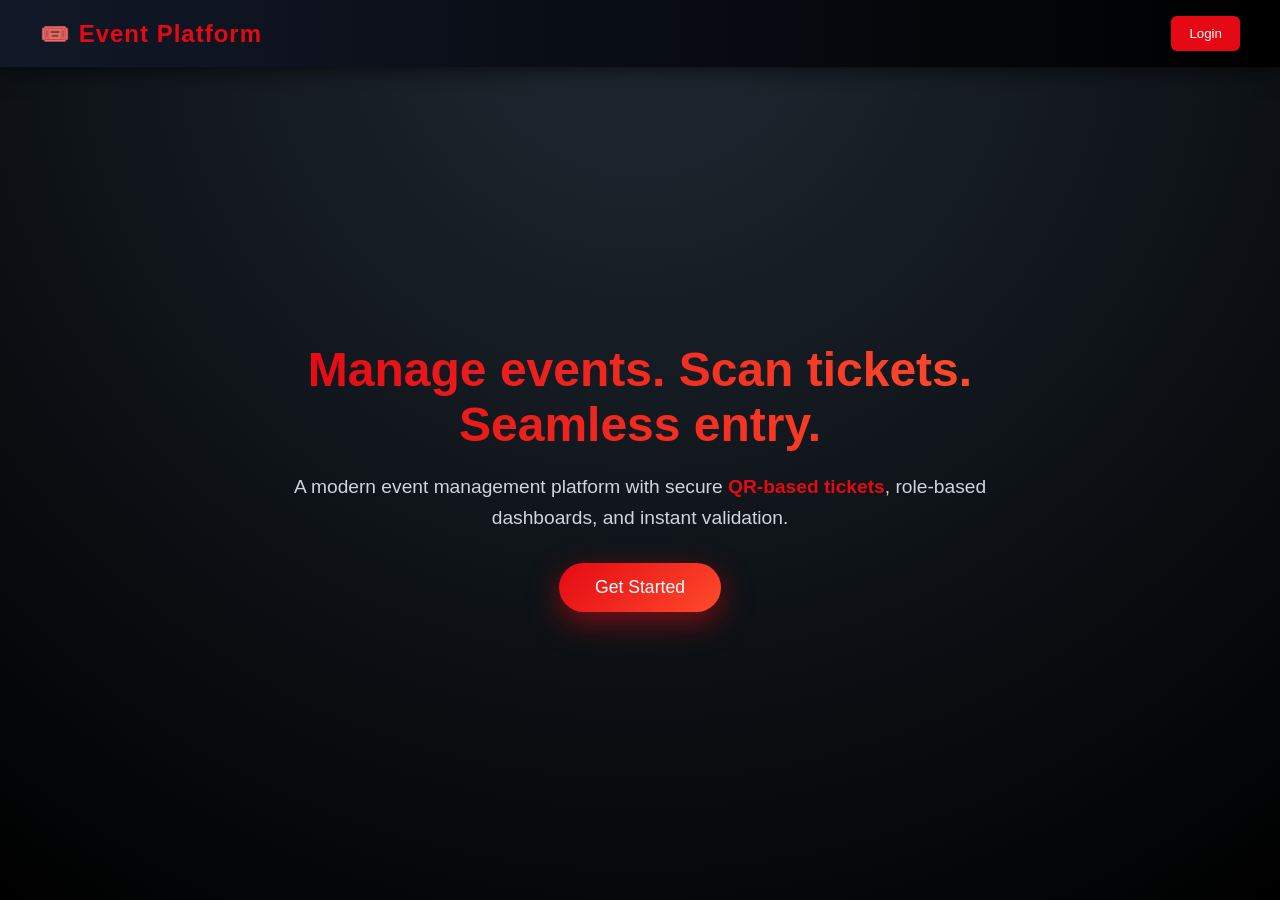
<file: index.html>
<!DOCTYPE html>
<html lang="en">
<head>
    <meta charset="UTF-8">
    <title>Event Platform</title>
    <link rel="stylesheet" href="style.css">
</head>
<body class="landing">

    <nav class="navbar">
        <h2>🎟️ Event Platform</h2>
        <button onclick="window.location.href='login.html'">Login</button>
    </nav>

    <section class="hero">
        <div class="hero-content">
            <h1>Manage events. Scan tickets. Seamless entry.</h1>
            <p>
                A modern event management platform with secure
                <span>QR-based tickets</span>, role-based dashboards,
                and instant validation.
            </p>

            <button class="cta" onclick="window.location.href='login.html'">
                Get Started
            </button>
        </div>
    </section>

    <script src="script.js"></script>
</body>
</html>
</file>
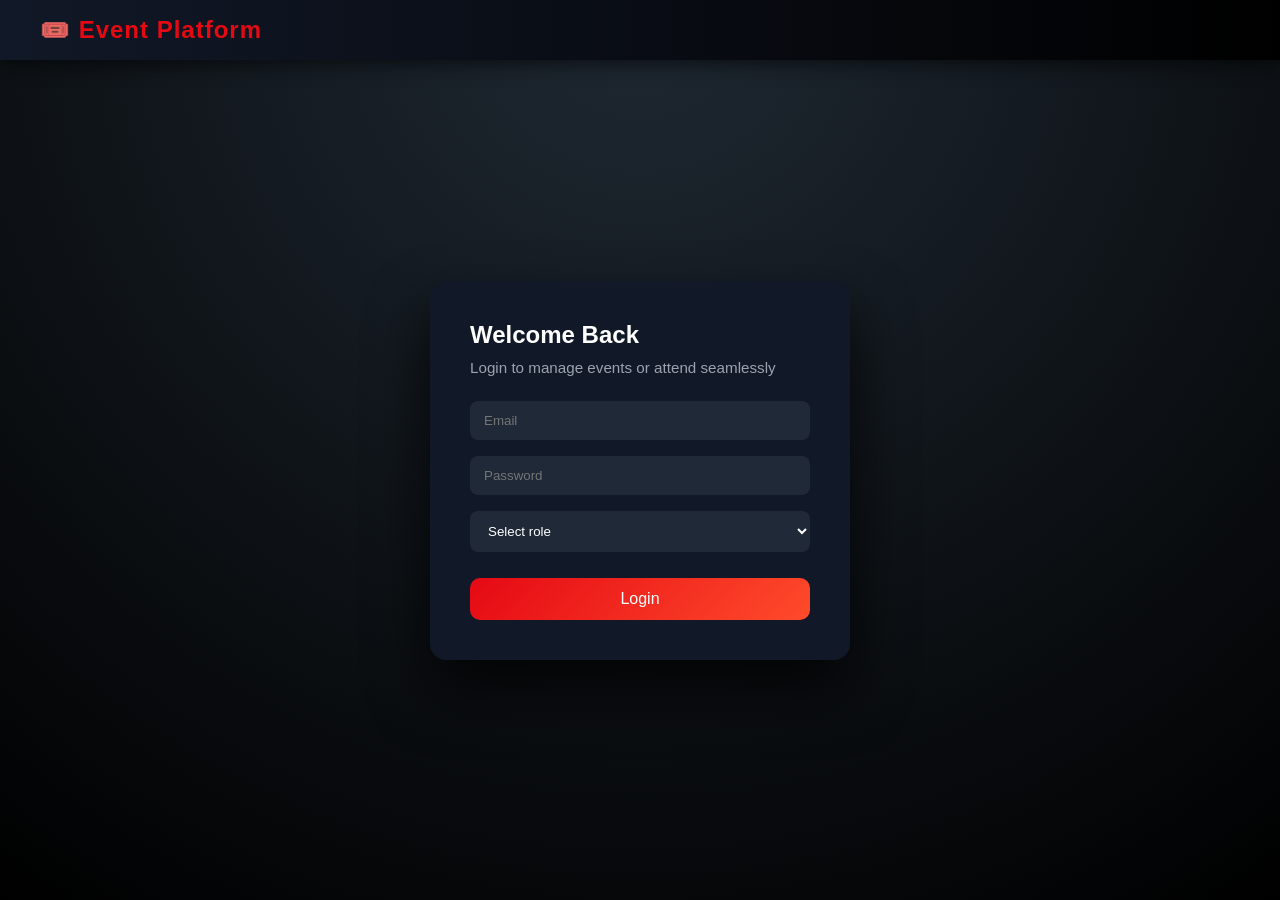
<file: login.html>
<!DOCTYPE html>
<html lang="en">
<head>
    <meta charset="UTF-8">
    <title>Login | Event Platform</title>
    <link rel="stylesheet" href="style.css">
</head>
<body class="auth">

    <nav class="navbar">
        <h2>🎟️ Event Platform</h2>
    </nav>

    <div class="auth-container">
        <form id="login-form" class="auth-card">

            <h2>Welcome Back</h2>
            <p>Login to manage events or attend seamlessly</p>

            <input type="email" placeholder="Email" required>
            <input type="password" placeholder="Password" required>

            <select id="role-select" required>
                <option value="">Select role</option>
                <option value="attendee">Attendee</option>
                <option value="organizer">Organizer</option>
            </select>

            <button type="submit">Login</button>

        </form>
    </div>

    <script src="script.js"></script>
</body>
</html>
</file>
<file: style.css>
/* ---------- LANDING PAGE ---------- */

body.landing {
    background: radial-gradient(circle at top, #1f2933, #000000);
    overflow: hidden;
}

/* HERO SECTION */
.hero {
    height: calc(100vh - 80px);
    display: flex;
    align-items: center;
    justify-content: center;
    text-align: center;
    padding: 40px;
}

.hero-content {
    max-width: 700px;
    animation: fadeUp 1s ease forwards;
}

.hero h1 {
    font-size: 3rem;
    margin-bottom: 20px;
    background: linear-gradient(90deg, #e50914, #ff4b2b);
    -webkit-background-clip: text;
    -webkit-text-fill-color: transparent;
}

.hero p {
    font-size: 1.2rem;
    color: #d1d5db;
    margin-bottom: 30px;
    line-height: 1.6;
}

.hero p span {
    color: #e50914;
    font-weight: 600;
}

/* CTA BUTTON */
.cta {
    background: linear-gradient(135deg, #e50914, #ff4b2b);
    border: none;
    padding: 14px 36px;
    font-size: 1.1rem;
    color: white;
    border-radius: 30px;
    cursor: pointer;
    transition: transform 0.3s ease, box-shadow 0.3s ease;
    box-shadow: 0 10px 30px rgba(229,9,20,0.5);
}

.cta:hover {
    transform: scale(1.08);
    box-shadow: 0 20px 40px rgba(229,9,20,0.8);
}

/* ANIMATION */
@keyframes fadeUp {
    from {
        opacity: 0;
        transform: translateY(40px);
    }
    to {
        opacity: 1;
        transform: translateY(0);
    }
}

/* ---------- AUTH PAGE ---------- */

body.auth {
    background: radial-gradient(circle at top, #1f2933, #000000);
    min-height: 100vh;
}

/* CENTER CONTAINER */
.auth-container {
    display: flex;
    justify-content: center;
    align-items: center;
    height: calc(100vh - 80px);
}

/* LOGIN CARD */
.auth-card {
    background: #111827;
    padding: 40px;
    border-radius: 16px;
    width: 100%;
    max-width: 420px;
    box-shadow: 0 30px 60px rgba(0,0,0,0.8);
    animation: fadeUp 0.8s ease forwards;
}

/* TEXT */
.auth-card h2 {
    margin-bottom: 10px;
    color: #ffffff;
}

.auth-card p {
    color: #9ca3af;
    margin-bottom: 25px;
    font-size: 0.95rem;
}

/* INPUTS */
.auth-card input,
.auth-card select {
    width: 100%;
    padding: 12px 14px;
    margin-bottom: 16px;
    border-radius: 8px;
    border: none;
    background: #1f2937;
    color: white;
    outline: none;
}

/* BUTTON */
.auth-card button {
    width: 100%;
    padding: 12px;
    border-radius: 10px;
    border: none;
    background: linear-gradient(135deg, #e50914, #ff4b2b);
    color: white;
    font-size: 1rem;
    cursor: pointer;
    margin-top: 10px;
    transition: transform 0.3s ease;
}

.auth-card button:hover {
    transform: scale(1.05);
}

/* ---------- DASHBOARD SECTIONS ---------- */

.dashboard-section {
    margin-bottom: 50px;
}

.dashboard-section h3 {
    margin-bottom: 25px;
    font-size: 1.4rem;
}

/* GRID LAYOUT */
.grid {
    display: grid;
    grid-template-columns: repeat(auto-fill, minmax(260px, 1fr));
    gap: 20px;
}

/* SCANNER CARD */
.scanner-card {
    background: #111827;
    padding: 30px;
    border-radius: 14px;
    text-align: center;
    box-shadow: 0 20px 40px rgba(0,0,0,0.7);
}

.scanner-card p {
    margin-bottom: 15px;
    color: #d1d5db;
}


/* ---------- GLOBAL ---------- */
* {
    margin: 0;
    padding: 0;
    box-sizing: border-box;
    font-family: "Segoe UI", sans-serif;
}

body {
    background: #0f0f0f;
    color: #ffffff;
    min-height: 100vh;
}

/* ---------- NAVBAR ---------- */
.navbar {
    display: flex;
    justify-content: space-between;
    align-items: center;
    padding: 16px 40px;
    background: linear-gradient(90deg, #111827, #000000);
    box-shadow: 0 4px 20px rgba(0,0,0,0.6);
}

.navbar h2 {
    color: #e50914;
    letter-spacing: 1px;
}

.navbar button {
    background: #e50914;
    border: none;
    padding: 10px 18px;
    color: white;
    border-radius: 6px;
    cursor: pointer;
    transition: 0.3s;
}

.navbar button:hover {
    background: #b20710;
}

/* ---------- CONTAINER ---------- */
.container {
    padding: 40px;
}

h3 {
    margin-bottom: 20px;
}

/* ---------- EVENT / CARD ---------- */
.event-card,
.registration-card {
    background: #1f1f1f;
    border-radius: 12px;
    padding: 20px;
    margin-bottom: 20px;
    box-shadow: 0 10px 30px rgba(0,0,0,0.6);
    transition: transform 0.3s ease, box-shadow 0.3s ease;
}

.event-card:hover,
.registration-card:hover {
    transform: scale(1.05);
    box-shadow: 0 20px 40px rgba(0,0,0,0.9);
}

/* ---------- BUTTON ---------- */
.event-card button {
    margin-top: 12px;
    background: linear-gradient(135deg, #e50914, #ff4b2b);
    border: none;
    padding: 10px 16px;
    color: white;
    border-radius: 8px;
    cursor: pointer;
    transition: 0.3s;
}

.event-card button:hover {
    opacity: 0.85;
}

/* ---------- QR ---------- */
#qr-container {
    margin-top: 20px;
    background: #ffffff;
    padding: 15px;
    display: inline-block;
    border-radius: 10px;
}

/* ---------- QR SCANNER ---------- */
#qr-video {
    width: 100%;
    max-width: 320px;
    border-radius: 12px;
    margin-bottom: 15px;
}
</file>
